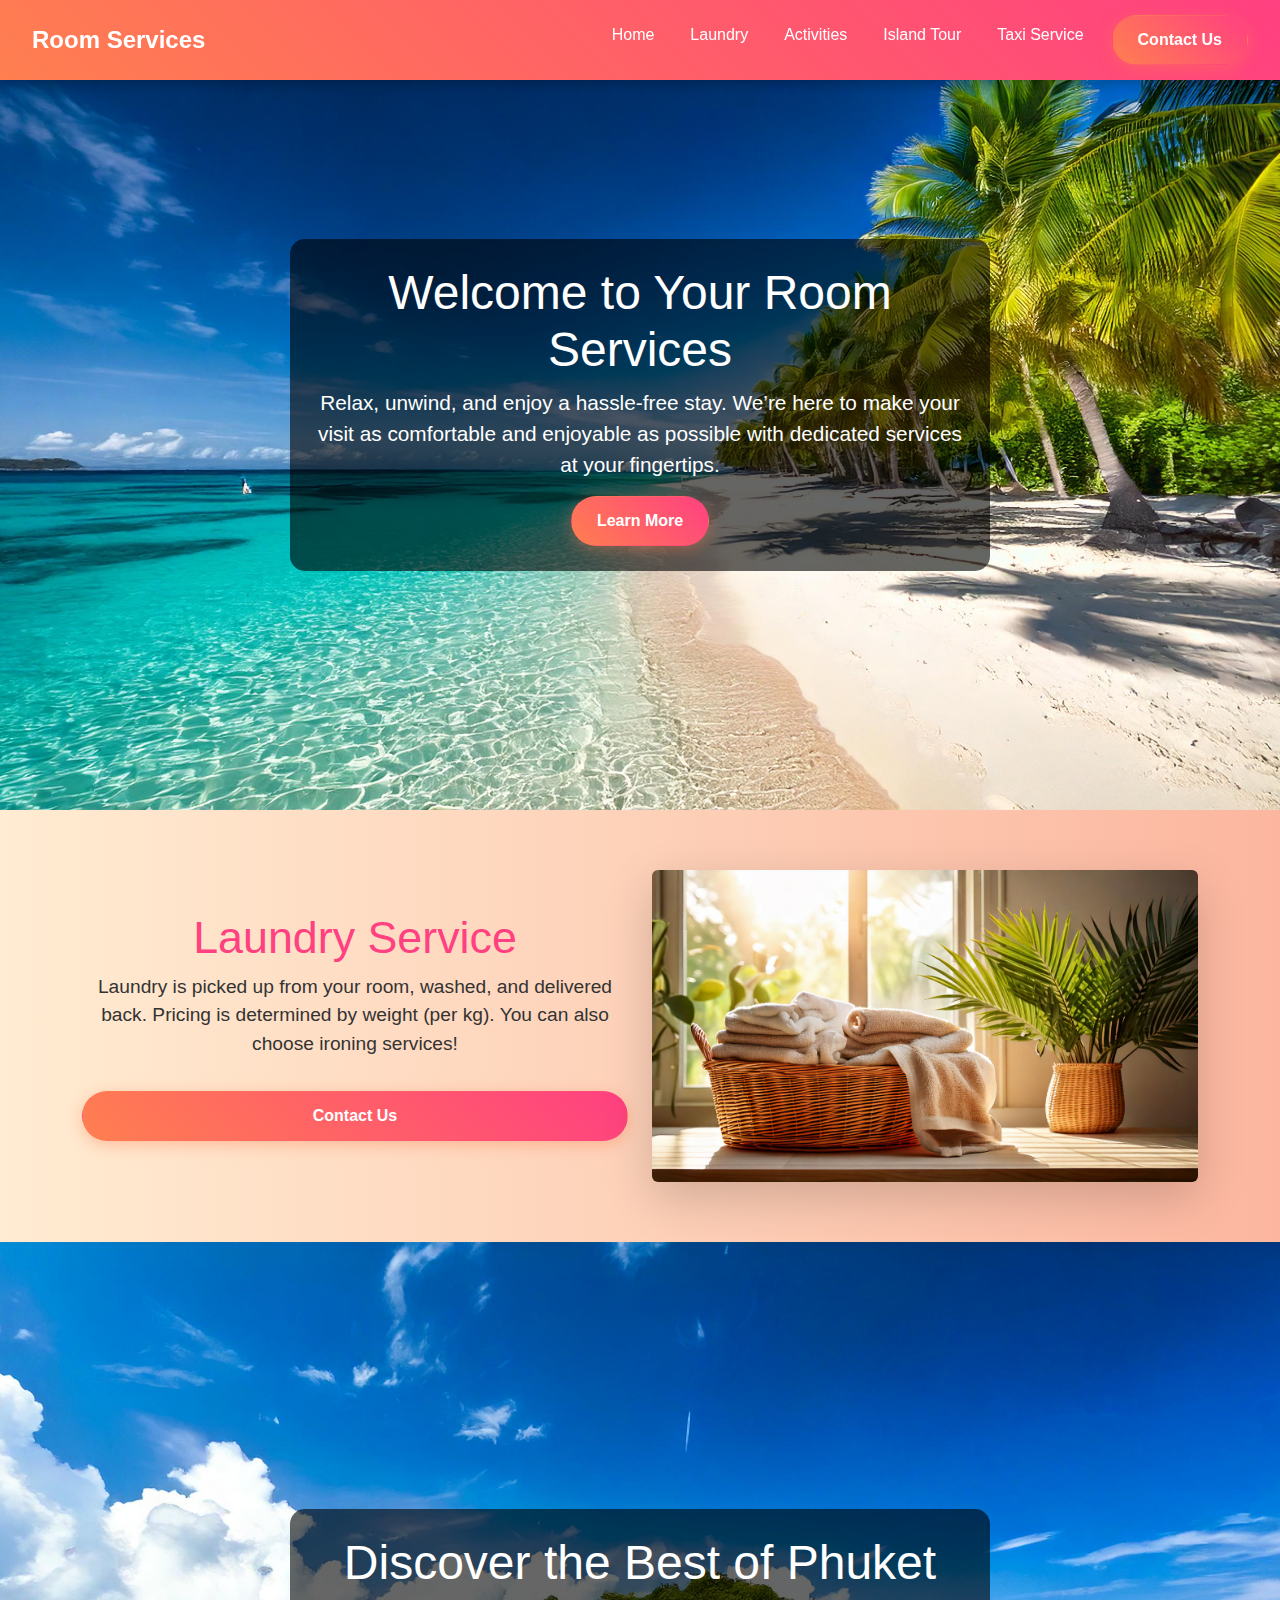
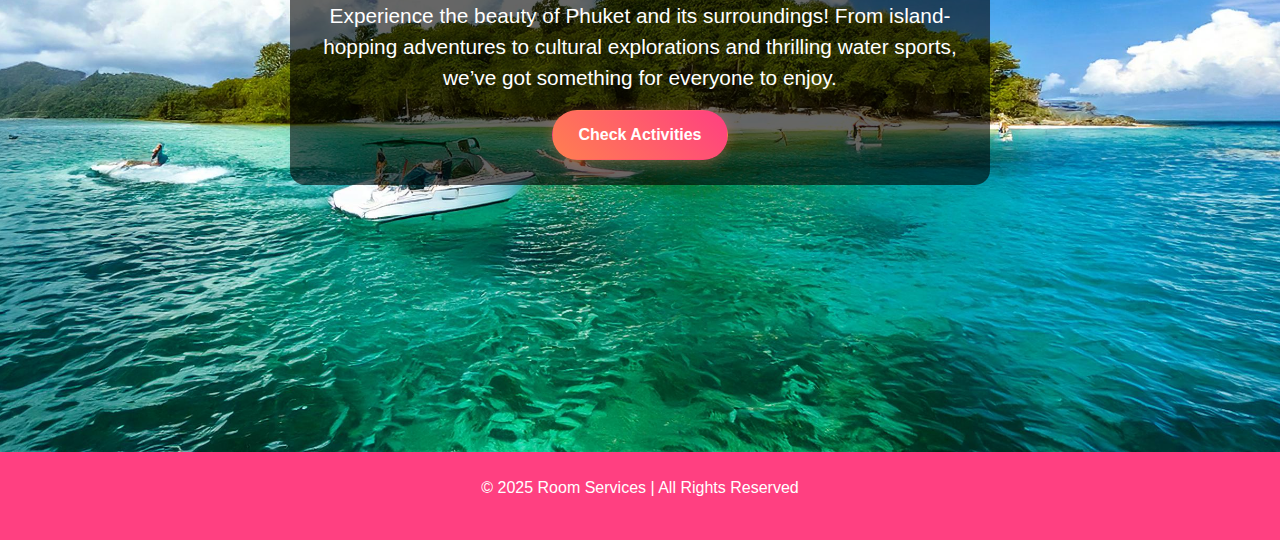
<file: index.html>
<!DOCTYPE html>
<html lang="en">
<head>
    <meta charset="UTF-8">
    <meta name="viewport" content="width=device-width, initial-scale=1.0">
    <title>Room Services</title>
    <link href="https://cdn.jsdelivr.net/npm/bootstrap@5.3.0-alpha1/dist/css/bootstrap.min.css" rel="stylesheet">
    <link rel="stylesheet" href="styles.css">
</head>
<body>

    <!-- Navigation Bar -->
<nav class="navbar navbar-expand-lg navbar-custom fixed-top">
    <div class="container-fluid">
        <a class="navbar-brand" href="index.html">Room Services</a>
        <button class="navbar-toggler" type="button" data-bs-toggle="collapse" data-bs-target="#navbarNav">
            <span class="navbar-toggler-icon"></span>
        </button>
        <div class="collapse navbar-collapse justify-content-end" id="navbarNav">
            <ul class="navbar-nav">
                <li class="nav-item">
                    <a class="nav-link" href="index.html">Home</a>
                </li>
                <li class="nav-item">
                    <a class="nav-link" href="#laundry">Laundry</a>
                </li>
                <li class="nav-item">
                    <a class="nav-link" href="activities.html">Activities</a>
                </li>
                <li class="nav-item">
                    <a class="nav-link" href="visitetour.html">Island Tour</a>
                </li>
                <li class="nav-item">
                    <a class="nav-link" href="taxipage.html">Taxi Service</a>
                </li>
                <li class="nav-item">
                    <a class="btn btn-glow nav-contact" href="contact.html">Contact Us</a>
                </li>
            </ul>
        </div>
    </div>
</nav>


    <!-- Welcome Section -->
    <section class="banner" id="welcome">
        <div class="banner-content text-center">
            <h1>Welcome to Your Room Services</h1>
            <p>Relax, unwind, and enjoy a hassle-free stay. We’re here to make your visit as comfortable and enjoyable as possible with dedicated services at your fingertips.</p>
            <a href="#laundry" class="btn btn-glow">Learn More</a>
        </div>
    </section>

    <!-- Laundry Section -->
    <section id="laundry" class="d-flex align-items-center">
        <div class="container">
            <div class="row">
                <div class="col-md-6 order-md-2">
                    <img src="IMG/Section2.jpg" alt="Laundry Service" class="img-fluid rounded shadow-lg">
                </div>
                <div class="col-md-6 order-md-1 d-flex flex-column justify-content-center text-center">
                    <h1 class="section-title">Laundry Service</h1>
                    <p>Laundry is picked up from your room, washed, and delivered back. Pricing is determined by weight (per kg). You can also choose ironing services!</p>
                    <button id="laundryBtn" class="btn btn-glow mt-3">Contact Us</button>
                </div>
            </div>
        </div>
    </section>
    
    <!-- Activities Section -->
    <section class="banner" id="activities">
        <div class="banner-content text-center">
            <h1>Discover the Best of Phuket</h1>
            <p>Experience the beauty of Phuket and its surroundings! From island-hopping adventures to cultural explorations and thrilling water sports, we’ve got something for everyone to enjoy.</p>
            <a href="activities.html" class="btn btn-glow">Check Activities</a>
        </div>
    </section>

    <!-- Footer -->
    <footer class="text-center py-4">
        <p>&copy; 2025 Room Services | All Rights Reserved</p>
    </footer>

    <!-- Pop-Up Modal -->
<div id="laundryModal" class="modal">
    <div class="modal-content animated-pop">
        <span class="close">&times;</span>
        <h2>🧺 Contact Us for Laundry</h2>
        <p class="modal-description">We’re here to keep your clothes fresh and clean. Reach us anytime!</p>
        
        <div class="contact-options">
            <div class="contact-card">
                <img src="IMG/WhatsappIcon.png" alt="WhatsApp" class="contact-icon">
                <p><strong>WhatsApp:</strong> <a href="https://wa.me/66960891593" target="_blank">+66 96 08 91 593</a></p>
            </div>
            <div class="contact-card">
                <img src="IMG/LineIcon.png" alt="Line" class="contact-icon">
                <p><strong>Line:</strong> Add us at <strong>@laundryservice</strong></p>
            </div>
        </div>

        <button class="btn btn-glow modal-btn" onclick="window.location.href='https://wa.me/66960891593'">Message Now</button>
    </div>
</div>


    <script src="https://cdn.jsdelivr.net/npm/bootstrap@5.3.0-alpha1/dist/js/bootstrap.bundle.min.js"></script>
    <script src="script.js"></script>
</body>
</html>
</file>
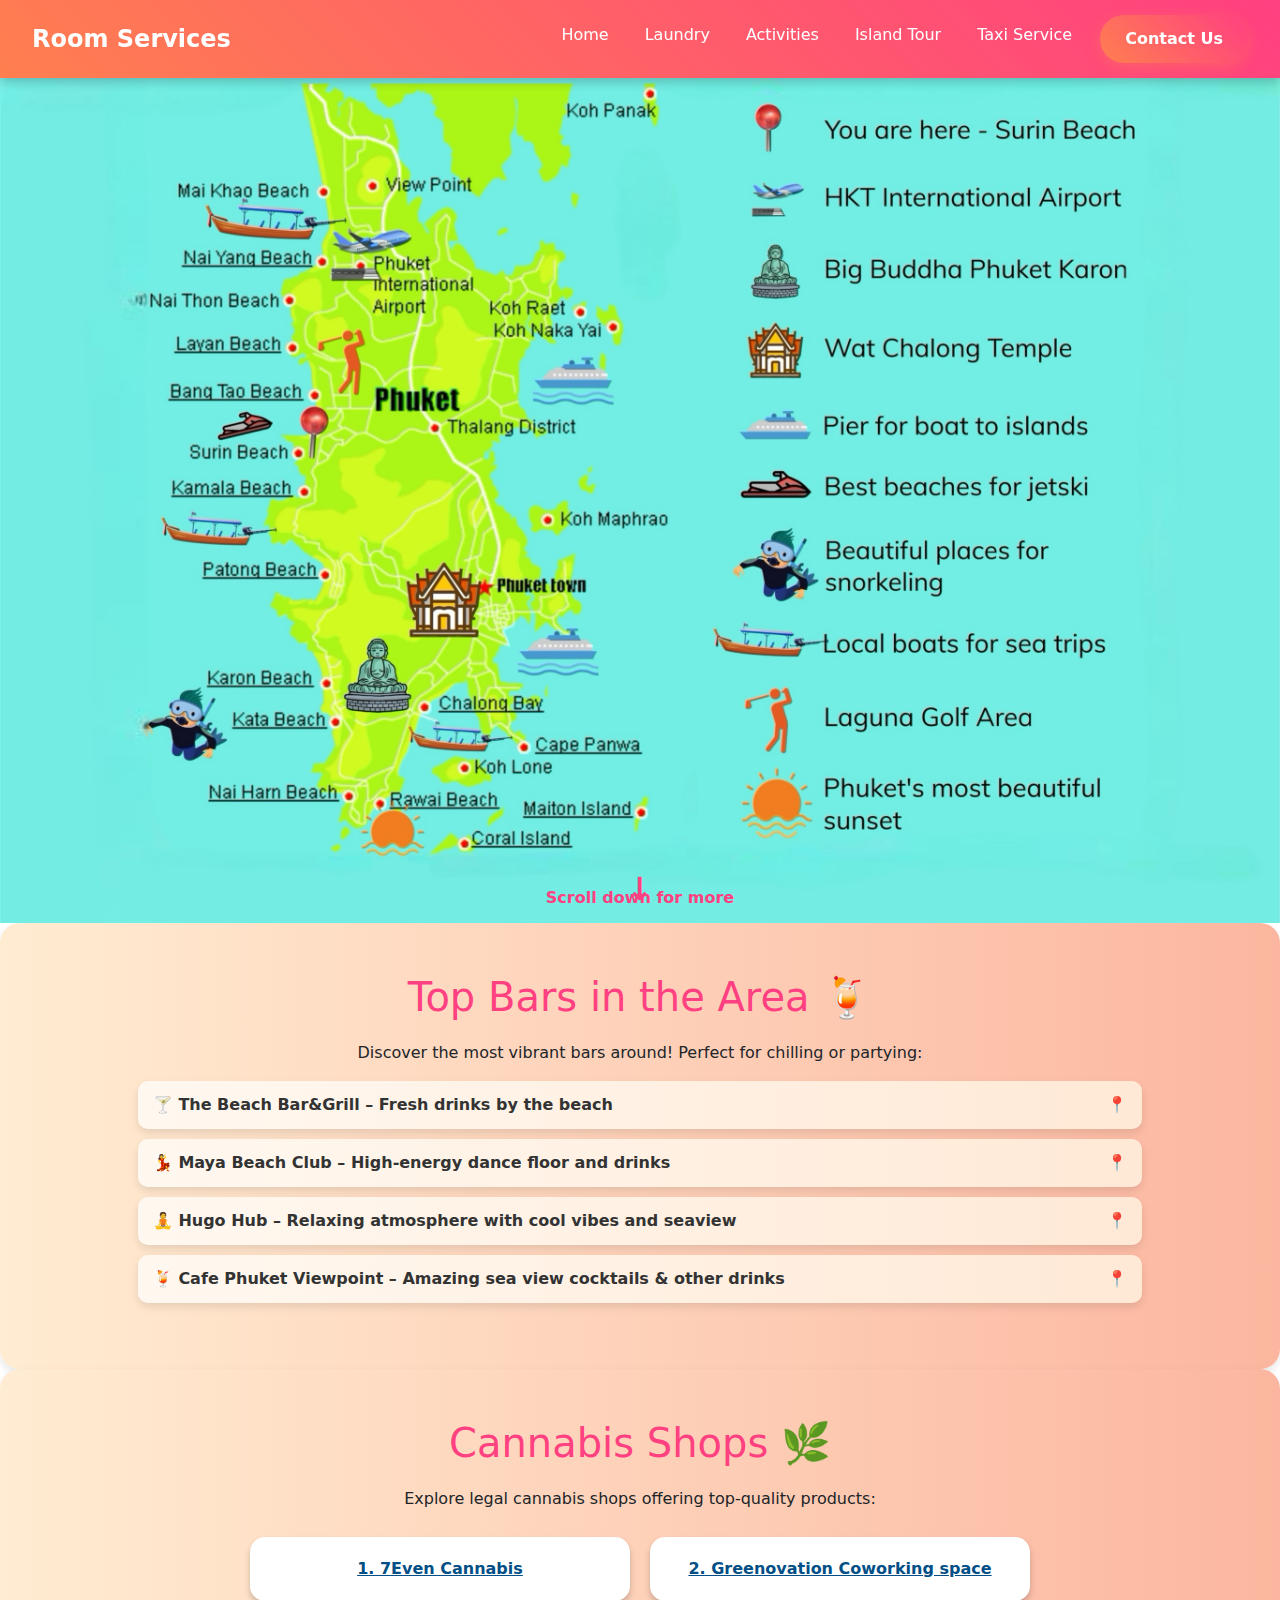
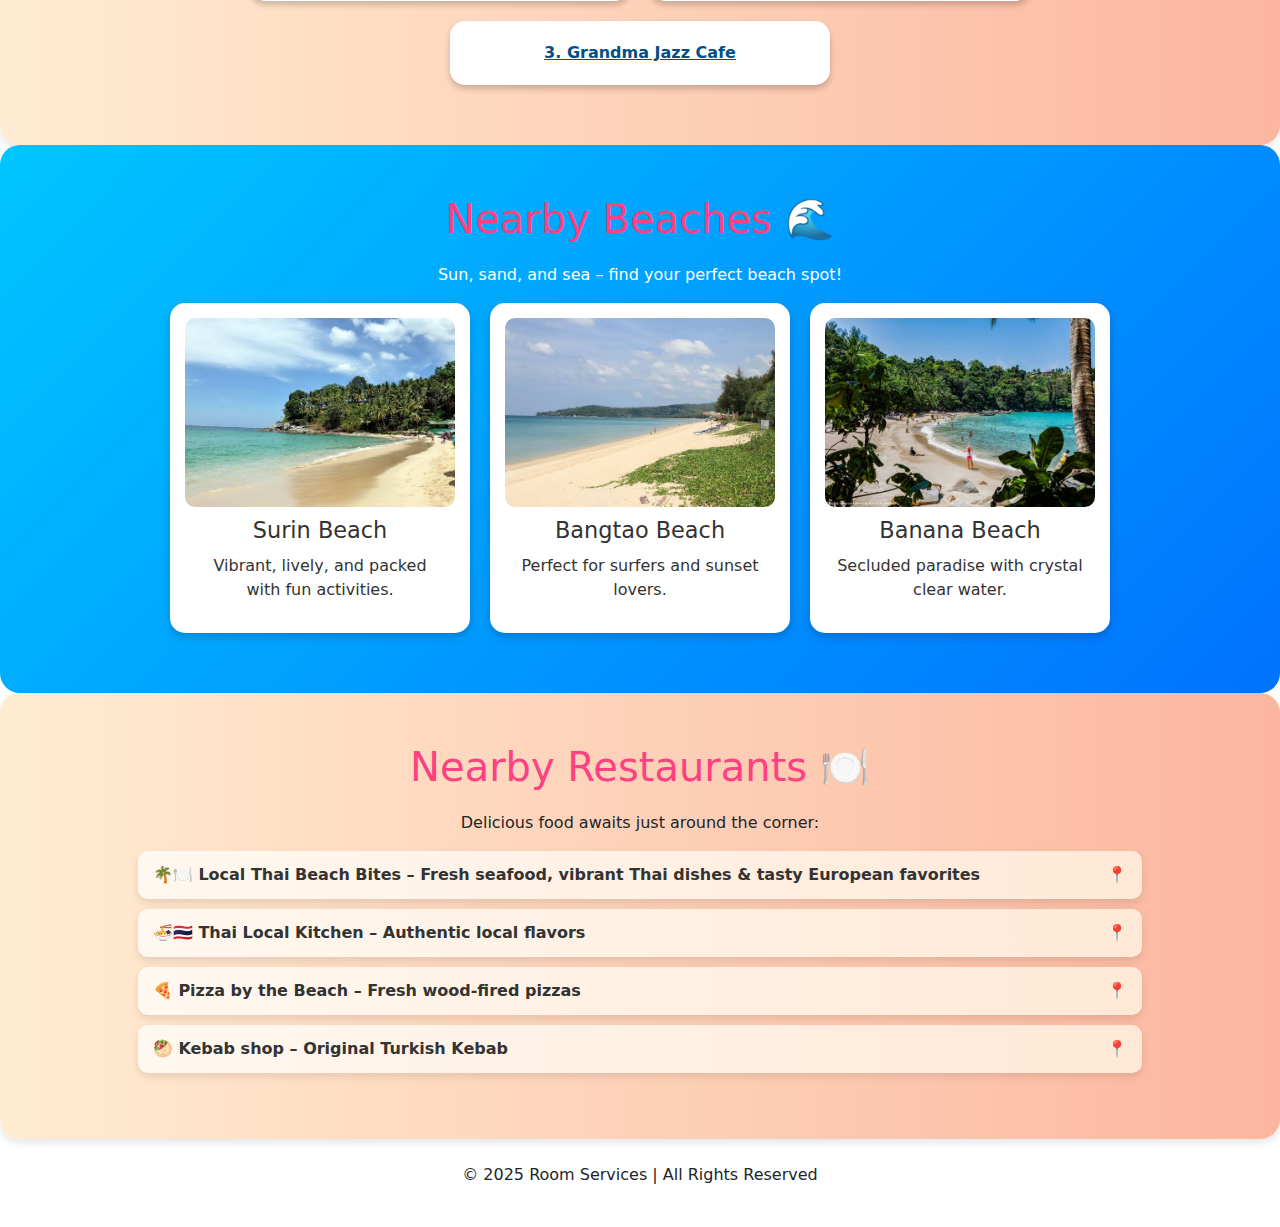
<file: activities.html>
<!DOCTYPE html>
<html lang="en">
<head>
    <meta charset="UTF-8">
    <meta name="viewport" content="width=device-width, initial-scale=1.0">
    <title>Explore Phuket - Activities</title>
    <link href="https://cdn.jsdelivr.net/npm/bootstrap@5.3.0-alpha1/dist/css/bootstrap.min.css" rel="stylesheet">
    <link rel="stylesheet" href="activities.css">
</head>
<body>

     <!-- Navigation Bar -->
     <nav class="navbar navbar-expand-lg navbar-custom fixed-top">
        <div class="container-fluid">
            <a class="navbar-brand" href="index.html">Room Services</a>
            <button class="navbar-toggler" type="button" data-bs-toggle="collapse" data-bs-target="#navbarNav">
                <span class="navbar-toggler-icon"></span>
            </button>
            <div class="collapse navbar-collapse justify-content-end" id="navbarNav">
                <ul class="navbar-nav">
                    <li class="nav-item">
                        <a class="nav-link" href="index.html">Home</a>
                    </li>
                    <li class="nav-item">
                        <a class="nav-link" href="index.html#laundry">Laundry</a>
                    </li>
                    <li class="nav-item">
                        <a class="nav-link" href="activities.html">Activities</a>
                    </li>
                    <li class="nav-item">
                        <a class="nav-link" href="visitetour.html">Island Tour</a>
                    </li>
                    <li class="nav-item">
                        <a class="nav-link" href="taxipage.html">Taxi Service</a>
                    </li>
                    <li class="nav-item">
                        <a class="btn btn-glow nav-contact" href="contact.html">Contact Us</a>
                    </li>
                </ul>
            </div>
        </div>
    </nav>


    <!-- Map Section -->
    <section class="map-section">
        <img src="IMG/IMG_0214 2.JPG" alt="Map of Phuket" class="img-fluid map-img">
        <!-- Scroll Indicator -->
<div class="scroll-indicator">
    <span class="arrow">&#x2193;</span> <!-- Down arrow -->
    <p>Scroll down for more</p>
</div>
    </section>


    <!-- Bars Section -->
<section class="info-section" id="bars">
    <div class="container text-center">
        <h2 class="section-title">Top Bars in the Area 🍹</h2>
        <p>Discover the most vibrant bars around! Perfect for chilling or partying:</p>
        <ul class="list-unstyled bars-list">
            <a href="https://maps.app.goo.gl/example3" target="_blank" class="bar-link">
                🍸 <strong>The Beach Bar&Grill</strong> – Fresh drinks by the beach
                <span class="map-icon">📍</span>
            </a>
            <a href="https://maps.app.goo.gl/WxD8Mh38g3qtpDaA6" target="_blank" class="bar-link">
                💃 <strong>Maya Beach Club</strong> – High-energy dance floor and drinks
                <span class="map-icon">📍</span>
            </a>
            <a href="https://maps.app.goo.gl/LNeZLMAJWqxWgxik9" target="_blank" class="bar-link">
                🧘 <strong>Hugo Hub</strong> – Relaxing atmosphere with cool vibes and seaview
                <span class="map-icon">📍</span>
            </a>
            <a href="https://maps.app.goo.gl/65cyDy6qGcuxvJH87" target="_blank" class="bar-link">
                🍹 <strong>Cafe Phuket Viewpoint</strong> – Amazing sea view cocktails & other drinks
                <span class="map-icon">📍</span>
            </a>
        </ul>
    </div>
</section>

    <!-- Cannabis Shops Section -->
    <section class="info-section" id="cannabis">
        <div class="container text-center">
            <h2 class="section-title">Cannabis Shops 🌿</h2>
            <p>Explore legal cannabis shops offering top-quality products:</p>
            <div class="row justify-content-center">
                <a href="https://maps.app.goo.gl/6DaArPAuKapjJE1CA" target="_blank" class="col-md-4 shop-card">
                    1. 7Even Cannabis
                </a>
            
                <a href="https://maps.app.goo.gl/YVehBvYJMHxLJEV66" target="_blank" class="col-md-4 shop-card">
                    2. Greenovation Coworking space
                </a>
            
                <a href="https://maps.app.goo.gl/ysn1t1w8wdr1BPPn8" target="_blank" class="col-md-4 shop-card">
                    3. Grandma Jazz Cafe
                </a>
            </div>
            
        </div>
    </section>

    <!-- Beaches Section -->
<section class="beach-section" id="beaches">
    <div class="container text-center">
        <h2 class="section-title">Nearby Beaches 🌊</h2>
        <p>Sun, sand, and sea – find your perfect beach spot!</p>
        <div class="beach-grid">

            <a href="https://goo.gl/maps/6DaArPAuKapjJE1CA" target="_blank" class="beach-card-link">
                <div class="beach-card">
                    <img src="IMG/IMG_0221 2.JPG" alt="Surin Beach">
                    <h3>Surin Beach</h3>
                    <p>Vibrant, lively, and packed with fun activities.</p>
                </div>
            </a>

            <a href="https://goo.gl/maps/YVehBvYJMHxLJEV66" target="_blank" class="beach-card-link">
                <div class="beach-card">
                    <img src="IMG/IMG_0222 2.JPG" alt="Bangtao Beach">
                    <h3>Bangtao Beach</h3>
                    <p>Perfect for surfers and sunset lovers.</p>
                </div>
            </a>

            <a href="https://goo.gl/maps/ysn1t1w8wdr1BPPn8" target="_blank" class="beach-card-link">
                <div class="beach-card">
                    <img src="IMG/IMG_0223 2.JPG" alt="Banana Beach">
                    <h3>Banana Beach</h3>
                    <p>Secluded paradise with crystal clear water.</p>
                </div>
            </a>

        </div>
    </div>
</section>


    <!-- Restaurants Section -->
    <section class="info-section" id="restaurants">
        <div class="container text-center">
            <h2 class="section-title">Nearby Restaurants 🍽️</h2>
            <p>Delicious food awaits just around the corner:</p>
            <ul class="list-unstyled restaurant-list">
                <a href="https://maps.app.goo.gl/rBueHoo4WPwBbbks8" target="_blank" class="restaurant-link">
                    🌴🍽️ <strong>Local Thai Beach Bites</strong> – Fresh seafood, vibrant Thai dishes & tasty European favorites
                    <span class="map-icon">📍</span>
                </a>
            
                <a href="https://maps.app.goo.gl/2abPhySmBjpuQLog6" target="_blank" class="restaurant-link">
                    🍜🇹🇭 <strong>Thai Local Kitchen</strong> – Authentic local flavors
                    <span class="map-icon">📍</span>
                </a>
            
                <a href="https://maps.app.goo.gl/rBueHoo4WPwBbbks8" target="_blank" class="restaurant-link">
                    🍕 <strong>Pizza by the Beach</strong> – Fresh wood-fired pizzas
                    <span class="map-icon">📍</span>
                </a>
            
                <a href="https://maps.app.goo.gl/4tr73Cs6zkeyykyd7" target="_blank" class="restaurant-link">
                    🥙 <strong>Kebab shop</strong> – Original Turkish Kebab
                    <span class="map-icon">📍</span>
                </a>
            </ul>
            
        </div>
    </section>

    <!-- Footer -->
    <footer class="text-center py-4">
        <p>&copy; 2025 Room Services | All Rights Reserved</p>
    </footer>

    <script src="https://cdn.jsdelivr.net/npm/bootstrap@5.3.0-alpha1/dist/js/bootstrap.bundle.min.js"></script>
    <script src="script.js"></script>
</body>
</html>
</file>
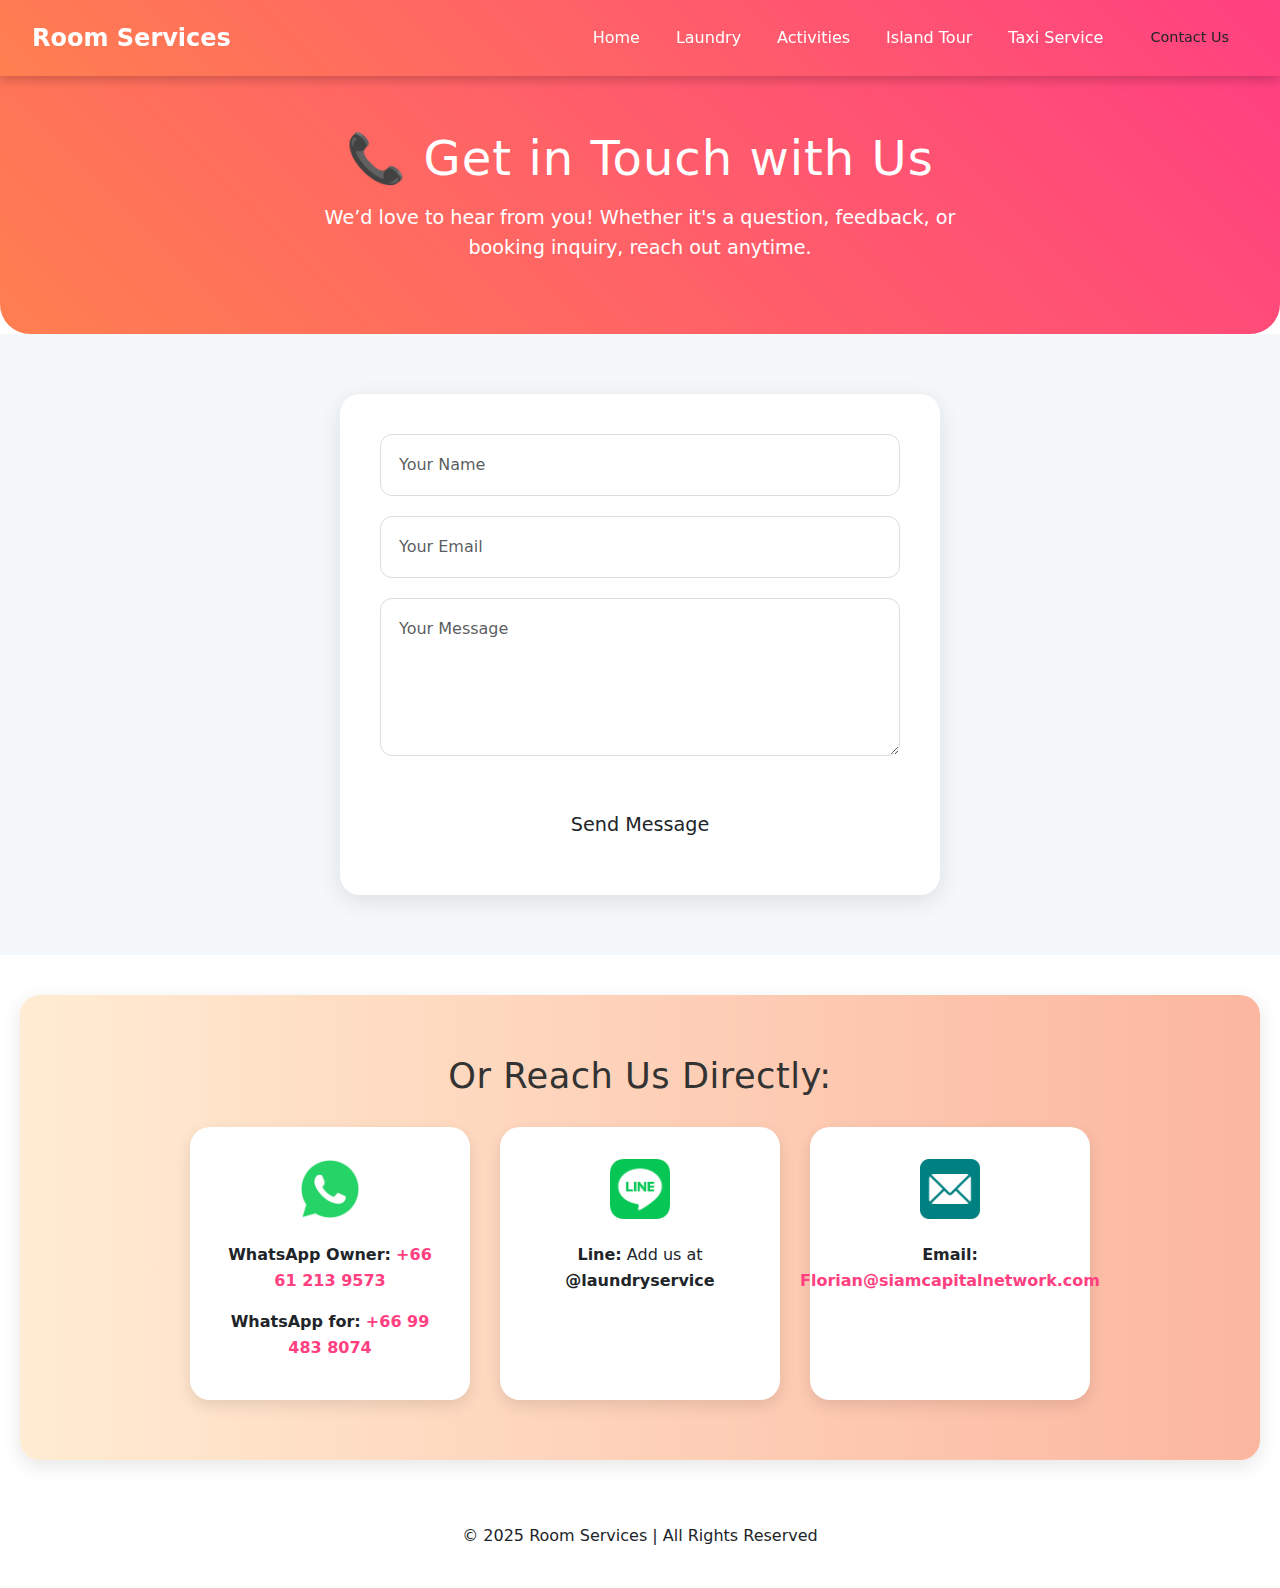
<file: contact.html>
<!DOCTYPE html>
<html lang="en">
<head>
    <meta charset="UTF-8">
    <meta name="viewport" content="width=device-width, initial-scale=1.0">
    <title>Contact Us - Room Services</title>
    <link href="https://cdn.jsdelivr.net/npm/bootstrap@5.3.0-alpha1/dist/css/bootstrap.min.css" rel="stylesheet">
    <link rel="stylesheet" href="contact.css">
</head>
<body>

    <!-- Navigation Bar -->
    <nav class="navbar navbar-expand-lg navbar-custom fixed-top">
        <div class="container-fluid">
            <a class="navbar-brand" href="index.html">Room Services</a>
            <button class="navbar-toggler" type="button" data-bs-toggle="collapse" data-bs-target="#navbarNav">
                <span class="navbar-toggler-icon"></span>
            </button>
            <div class="collapse navbar-collapse justify-content-end" id="navbarNav">
                <ul class="navbar-nav">
                    <li class="nav-item">
                        <a class="nav-link" href="index.html">Home</a>
                    </li>
                    <li class="nav-item">
                        <a class="nav-link" href="index.html#laundry">Laundry</a>
                    </li>
                    <li class="nav-item">
                        <a class="nav-link" href="activities.html">Activities</a>
                    </li>
                    <li class="nav-item">
                        <a class="nav-link" href="visitetour.html">Island Tour</a>
                    </li>
                    <li class="nav-item">
                        <a class="nav-link" href="taxipage.html">Taxi Service</a>
                    </li>
                    <li class="nav-item">
                        <a class="btn btn-glow nav-contact" href="contact.html">Contact Us</a>
                    </li>
                </ul>
            </div>
        </div>
    </nav>

    <!-- Contact Hero Section -->
    <section class="contact-hero text-center">
        <h1>📞 Get in Touch with Us</h1>
        <p>We’d love to hear from you! Whether it's a question, feedback, or booking inquiry, reach out anytime.</p>
    </section>

    <!-- Contact Form Section -->
    <section class="contact-form-section">
        <div class="container">
            <form action="https://formspree.io/f/xwpvqkow" method="POST" class="contact-form">
                <div class="mb-3">
                    <input type="text" name="name" class="form-control" placeholder="Your Name" required>
                </div>
                <div class="mb-3">
                    <input type="email" name="email" class="form-control" placeholder="Your Email" required>
                </div>
                <div class="mb-3">
                    <textarea name="message" class="form-control" rows="5" placeholder="Your Message" required></textarea>
                </div>
                <button type="submit" class="btn btn-glow">Send Message</button>
            </form>
            
        </div>
    </section>

    <!-- Quick Contact Info Section -->
<section class="quick-contact">
    <div class="container text-center">
        <h2>Or Reach Us Directly:</h2>
        <div class="contact-icons">
            <div class="contact-card">
                <img src="IMG/WhatsappIcon.png" alt="WhatsApp" class="contact-icon">
                <p><strong>WhatsApp Owner:</strong> <a href="https://wa.me/66612139573" target="_blank">+66 61 213 9573</a></p>
                <p><strong>WhatsApp for:</strong> <a href="https://wa.me/66994838074" target="_blank">+66 99 483 8074</a></p>
            </div>
            <div class="contact-card">
                <img src="IMG/LineIcon.png" alt="Line" class="contact-icon">
                <p><strong>Line:</strong> Add us at <strong>@laundryservice</strong></p>
            </div>
            <div class="contact-card">
                <img src="IMG/EmailIcon.png" alt="Email" class="contact-icon">
                <p><strong>Email:</strong> <a href="mailto:info@roomservices.com">Florian@siamcapitalnetwork.com</a></p>
            </div>
        </div>
    </div>
</section>


    <!-- Footer -->
    <footer class="text-center py-4">
        <p>&copy; 2025 Room Services | All Rights Reserved</p>
    </footer>

    <script src="https://cdn.jsdelivr.net/npm/bootstrap@5.3.0-alpha1/dist/js/bootstrap.bundle.min.js"></script>
    <script src="script.js"></script>
</body>
</html>
</file>
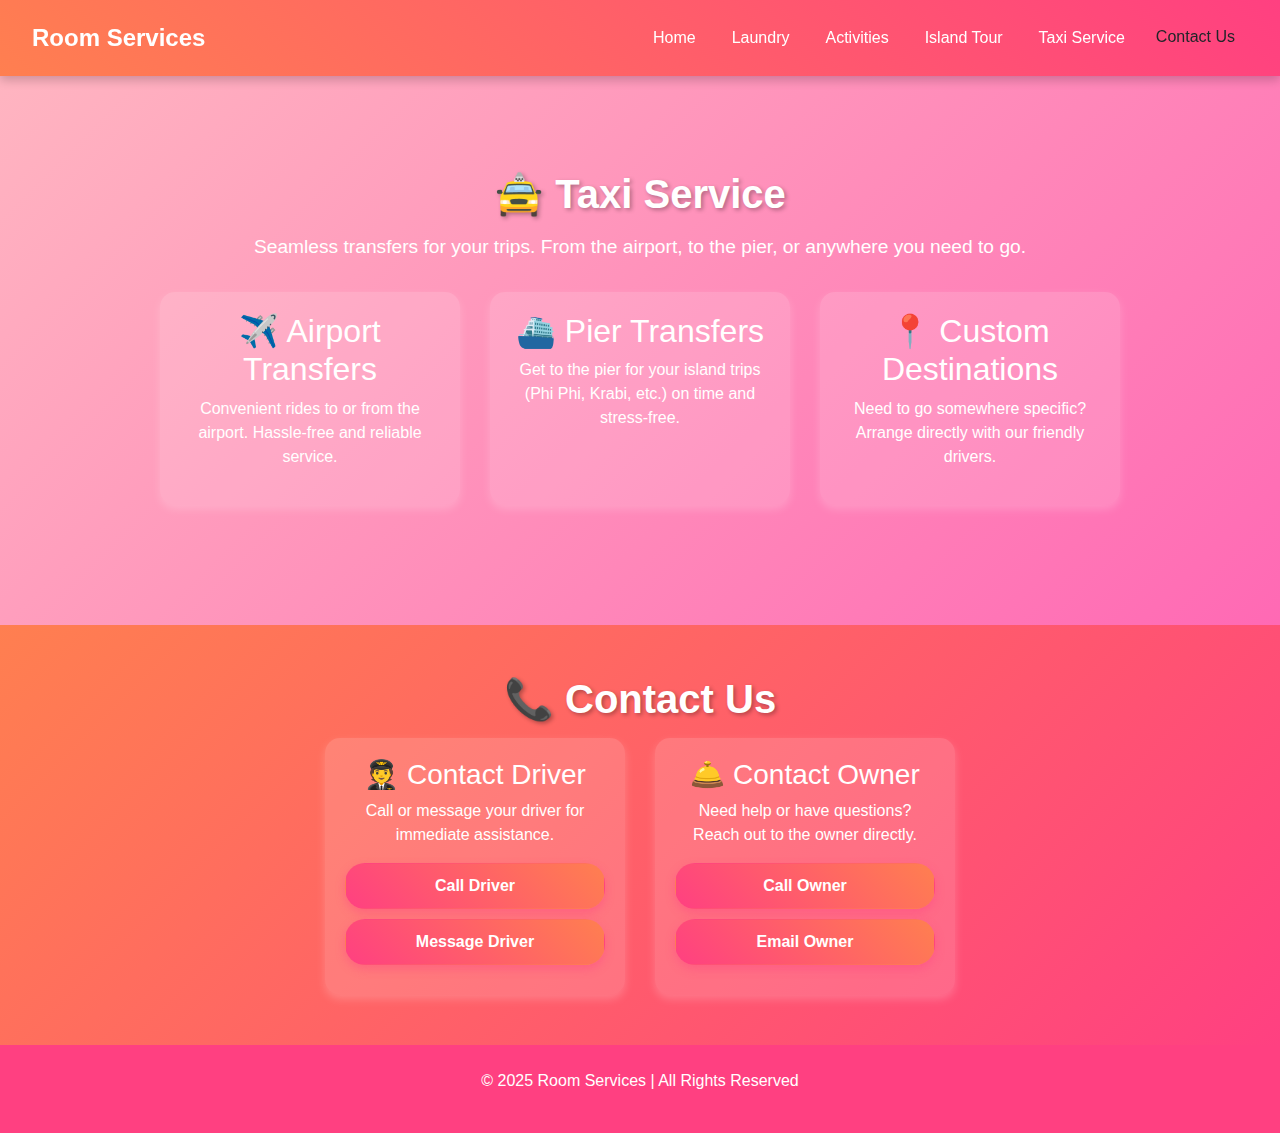
<file: taxipage.html>
<!DOCTYPE html>
<html lang="en">
<head>
    <meta charset="UTF-8">
    <meta name="viewport" content="width=device-width, initial-scale=1.0">
    <title>Taxi Service</title>
    <link href="https://cdn.jsdelivr.net/npm/bootstrap@5.3.0-alpha1/dist/css/bootstrap.min.css" rel="stylesheet">
    <link rel="stylesheet" href="taxipage.css">
</head>
<body>
    <!-- Navigation Bar -->
    <nav class="navbar navbar-expand-lg navbar-custom fixed-top">
        <div class="container-fluid">
            <a class="navbar-brand" href="index.html">Room Services</a>
            <button class="navbar-toggler" type="button" data-bs-toggle="collapse" data-bs-target="#navbarNav">
                <span class="navbar-toggler-icon"></span>
            </button>
            <div class="collapse navbar-collapse justify-content-end" id="navbarNav">
                <ul class="navbar-nav">
                    <li class="nav-item">
                        <a class="nav-link" href="index.html">Home</a>
                    </li>
                    <li class="nav-item">
                        <a class="nav-link" href="index.html#laundry">Laundry</a>
                    </li>
                    <li class="nav-item">
                        <a class="nav-link" href="activities.html">Activities</a>
                    </li>
                    <li class="nav-item">
                        <a class="nav-link" href="visitetour.html">Island Tour</a>
                    </li>
                    <li class="nav-item">
                        <a class="nav-link" href="taxipage.html">Taxi Service</a>
                    </li>
                    <li class="nav-item">
                        <a class="btn btn-glow nav-contact" href="contact.html">Contact Us</a>
                    </li>
                </ul>
            </div>
        </div>
    </nav>

    <!-- Taxi Service Section -->
    <section class="taxi-service">
        <div class="container text-center">
            <h1 class="section-title">🚖 Taxi Service</h1>
            <p class="intro-text">Seamless transfers for your trips. From the airport, to the pier, or anywhere you need to go.</p>
            <div class="taxi-cards">
                <div class="taxi-card">
                    <h2>✈️ Airport Transfers</h2>
                    <p>Convenient rides to or from the airport. Hassle-free and reliable service.</p>
                </div>
                <div class="taxi-card">
                    <h2>⛴️ Pier Transfers</h2>
                    <p>Get to the pier for your island trips (Phi Phi, Krabi, etc.) on time and stress-free.</p>
                </div>
                <div class="taxi-card">
                    <h2>📍 Custom Destinations</h2>
                    <p>Need to go somewhere specific? Arrange directly with our friendly drivers.</p>
                </div>
            </div>
        </div>
    </section>

    <!-- Contact Section -->
    <section class="contact-section">
        <div class="container text-center">
            <h2 class="section-title">📞 Contact Us</h2>
            <div class="contact-grid">
                <!-- Contact Driver -->
                <div class="contact-card">
                    <h3>🧑‍✈️ Contact Driver</h3>
                    <p>Call or message your driver for immediate assistance.</p>
                    <a href="tel:+66900000000" class="btn btn-contact">Call Driver</a>
                    <a href="https://wa.me/+66900000000" class="btn btn-contact">Message Driver</a>
                </div>
                <!-- Contact Owner -->
                <div class="contact-card">
                    <h3>🛎️ Contact Owner</h3>
                    <p>Need help or have questions? Reach out to the owner directly.</p>
                    <a href="tel:+66911111111" class="btn btn-contact">Call Owner</a>
                    <a href="mailto:owner@example.com" class="btn btn-contact">Email Owner</a>
                </div>
            </div>
        </div>
    </section>

    <!-- Footer -->
    <footer class="text-center py-4">
        <p>&copy; 2025 Room Services | All Rights Reserved</p>
    </footer>

    <script src="https://cdn.jsdelivr.net/npm/bootstrap@5.3.0-alpha1/dist/js/bootstrap.bundle.min.js"></script>
</body>
</html>
</file>
<file: styles.css>
/* General Styles */
body {
    font-family: 'Poppins', Arial, sans-serif;
    margin: 0;
    padding: 0;
    color: #333;
    background-color: #f4f8fb;
}

/* Navbar Custom Styles */
.navbar-custom {
    background: linear-gradient(45deg, #ff7f50, #ff4081);
    padding: 15px 20px;
    box-shadow: 0 4px 10px rgba(0, 0, 0, 0.2);
    transition: background 0.3s ease;
}

.navbar-brand {
    font-weight: bold;
    color: white !important;
    font-size: 1.5rem;
}

.navbar-toggler {
    border: none;
    background: transparent;
}

.navbar-toggler-icon {
    background-image: url("data:image/svg+xml;charset=utf8,%3Csvg viewBox='0 0 30 30' xmlns='http://www.w3.org/2000/svg'%3E%3Cpath stroke='rgba(255,255,255,0.8)' stroke-width='2' d='M4 7h22M4 15h22M4 23h22'/%3E%3C/svg%3E");
}

.nav-link {
    color: white !important;
    margin: 0 10px;
    font-weight: 500;
    transition: transform 0.3s ease, color 0.3s ease;
}

.nav-link:hover {
    color: #ffe9d6 !important;
    transform: scale(1.1);
}

/* Contact Button in Navbar */
.nav-contact {
    padding: 8px 18px;
    border-radius: 20px;
    margin-left: 10px;
    font-size: 0.9rem;
}

/* Sticky Navbar on Scroll */
.navbar-custom.scrolled {
    background: linear-gradient(45deg, #ff4081, #ff7f50);
    transition: background 0.3s ease-in-out;
}

/* Mobile Responsive Navbar */
@media (max-width: 768px) {
    .navbar-nav {
        background: linear-gradient(45deg, #ff7f50, #ff4081);
        padding: 15px;
        border-radius: 10px;
        text-align: center;
    }

    .nav-link {
        margin: 10px 0;
    }
}


/* Vibrant Button */
.btn-glow {
    background: linear-gradient(45deg, #ff7f50, #ff4081);
    color: white;
    padding: 12px 25px;
    border-radius: 30px;
    font-size: 1rem;
    font-weight: bold;
    transition: all 0.3s ease-in-out;
    box-shadow: 0px 4px 15px rgba(255, 127, 80, 0.4);
}

.btn-glow:hover {
    background: linear-gradient(45deg, #ff4081, #ff7f50);
    transform: scale(1.05);
    box-shadow: 0px 6px 20px rgba(255, 64, 129, 0.5);
}

/* Banner Sections */
.banner {
    background-size: cover;
    background-position: center;
    height: 90vh;
    display: flex;
    align-items: center;
    justify-content: center;
    text-align: center;
    color: white;
    position: relative;
    padding: 20px;
}

.banner-content {
    background: rgba(0, 0, 0, 0.6);
    padding: 25px;
    border-radius: 15px;
    max-width: 700px;
}

.banner h1 {
    font-size: 3rem;
}

.banner p {
    font-size: 1.3rem;
}

/* Background Images */
#welcome {
    background-image: url('IMG/Section1.jpg');
}

#activities {
    background-image: url('IMG/Section3.jpg');
}

/* Laundry Section */
#laundry {
    padding: 60px 20px;
    background: linear-gradient(to right, #ffecd2, #fcb69f);
    text-align: center;
}

.section-title {
    font-size: 2.8rem;
    color: #ff4081;
}

#laundry p {
    font-size: 1.2rem;
}

/* Modal Backdrop */
.modal {
    display: none;
    position: fixed;
    z-index: 1000;
    left: 0;
    top: 0;
    width: 100%;
    height: 100%;
    background: rgba(0, 0, 0, 0.8);
    backdrop-filter: blur(5px);
    justify-content: center;
    align-items: center;
    padding: 20px;
}

/* Modal Content Box */
.modal-content {
    background: white;
    border-radius: 20px;
    padding: 30px;
    max-width: 500px;
    width: 100%;
    text-align: center;
    position: relative;
    box-shadow: 0 8px 30px rgba(0, 0, 0, 0.3);
    animation: pop-in 0.5s ease;
}

/* Animation for Pop-Up */
@keyframes pop-in {
    0% {
        transform: scale(0.5);
        opacity: 0;
    }
    100% {
        transform: scale(1);
        opacity: 1;
    }
}

/* Close Button */
.close {
    position: absolute;
    top: 15px;
    right: 20px;
    font-size: 28px;
    font-weight: bold;
    color: #aaa;
    cursor: pointer;
    transition: color 0.3s ease;
}

.close:hover {
    color: #ff4081;
}

/* Contact Section */
.modal-description {
    font-size: 1rem;
    color: #555;
    margin-bottom: 20px;
}

/* Contact Cards */
.contact-options {
    display: flex;
    flex-direction: column;
    gap: 15px;
    margin: 20px 0;
}

.contact-card {
    background: linear-gradient(45deg, #ffecd2, #fcb69f);
    padding: 15px;
    border-radius: 15px;
    display: flex;
    align-items: center;
    gap: 15px;
    transition: transform 0.3s ease;
    box-shadow: 0 4px 8px rgba(0, 0, 0, 0.1);
}

.contact-card:hover {
    transform: translateY(-5px);
}

/* Icons */
.contact-icon {
    width: 40px;
    height: 40px;
}

/* Modal Button */
.modal-btn {
    background: linear-gradient(45deg, #ff7f50, #ff4081);
    color: white;
    padding: 12px 25px;
    border: none;
    border-radius: 30px;
    font-size: 1rem;
    font-weight: bold;
    cursor: pointer;
    transition: all 0.3s ease-in-out;
}

.modal-btn:hover {
    background: linear-gradient(45deg, #ff4081, #ff7f50);
    transform: scale(1.05);
    box-shadow: 0 6px 20px rgba(255, 64, 129, 0.5);
}

/* Mobile Responsiveness */
@media (max-width: 480px) {
    .modal-content {
        padding: 20px;
    }

    .contact-card {
        flex-direction: column;
        text-align: center;
    }

    .contact-icon {
        width: 50px;
        height: 50px;
    }
}


/* Footer */
footer {
    background-color: #ff4081;
    color: white;
    padding: 15px 0;
}

/* Mobile Styles */
@media (max-width: 768px) {
    /* General Body Styles */
    body {
        font-size: 14px; /* Slightly smaller font for mobile */
    }

    /* Banner Sections */
    .banner {
        height: 70vh; /* Reduce banner height for smaller screens */
        padding: 10px;
    }

    .banner-content {
        padding: 15px;
        border-radius: 5px;
    }

    .banner h1 {
        font-size: 2rem; /* Smaller title font size */
        margin-bottom: 8px;
    }

    .banner p {
        font-size: 1rem; /* Adjust paragraph font size */
        margin-bottom: 15px;
    }

    .banner a {
        padding: 8px 15px; /* Adjust button size */
        font-size: 0.9rem;
    }

    /* Laundry Section */
    #laundry {
        padding: 40px 10px;
    }

    #laundry h1 {
        font-size: 2rem; /* Smaller heading for laundry section */
        margin-bottom: 15px;
    }

    #laundry p {
        font-size: 1rem;
    }

    #laundry img {
        max-width: 100%; /* Ensure the image fits the screen width */
        margin-bottom: 20px; /* Add spacing below image */
    }

    /* Footer */
    footer {
        padding: 15px 10px;
        font-size: 0.8rem; /* Slightly smaller footer text */
    }

    footer p {
        margin: 0;
    }

    footer a {
        font-size: 0.9rem;
    }
}

@media (max-width: 576px) {
    /* Banner Sections */
    .banner {
        height: 60vh; /* Further reduce banner height */
    }

    .banner h1 {
        font-size: 1.8rem; /* Adjust title size for smaller devices */
    }

    .banner p {
        font-size: 0.9rem; /* Adjust paragraph font size */
    }

    .banner a {
        font-size: 0.8rem; /* Adjust button font size */
    }

    /* Laundry Section */
    #laundry {
        padding: 30px 10px;
    }

    #laundry h1 {
        font-size: 1.8rem;
    }

    #laundry p {
        font-size: 0.9rem;
    }

    /* Footer */
    footer {
        padding: 10px 5px;
        font-size: 0.75rem;
    }
}
</file>
<file: activities.css>
* {
    margin: 0;
    padding: 0;
    box-sizing: border-box;
}

/* Remove margin from the body */
body {
    margin: 0;
    padding: 0;
}

/* Navbar Custom Styles */
.navbar-custom {
    background: linear-gradient(45deg, #ff7f50, #ff4081);
    padding: 15px 20px;
    box-shadow: 0 4px 10px rgba(0, 0, 0, 0.2);
    transition: background 0.3s ease;
    z-index: 9999;
    position: fixed;
    width: 100%;
    top: 0;
    border-bottom: none; /* Remove bottom border if any */
}


.navbar-brand {
    font-weight: bold;
    color: white !important;
    font-size: 1.5rem;
}

.navbar-toggler {
    border: none;
    background: transparent;
}

.navbar-toggler-icon {
    background-image: url("data:image/svg+xml;charset=utf8,%3Csvg viewBox='0 0 30 30' xmlns='http://www.w3.org/2000/svg'%3E%3Cpath stroke='rgba(255,255,255,0.8)' stroke-width='2' d='M4 7h22M4 15h22M4 23h22'/%3E%3C/svg%3E");
}

.nav-link {
    color: white !important;
    margin: 0 10px;
    font-weight: 500;
    transition: transform 0.3s ease, color 0.3s ease;
}

.nav-link:hover {
    color: #ffe9d6 !important;
    transform: scale(1.1);
}

/* Contact Button in Navbar */
.nav-contact {
    padding: 8px 18px;
    border-radius: 20px;
    margin-left: 10px;
    font-size: 0.9rem;
}

/* Sticky Navbar on Scroll */
.navbar-custom.scrolled {
    background: linear-gradient(45deg, #ff4081, #ff7f50);
    transition: background 0.3s ease-in-out;
}

/* Button Glow Effect for Contact Us */
.btn-glow {
    background: linear-gradient(45deg, #ff7f50, #ff4081);
    color: white !important;
    padding: 12px 25px;
    border-radius: 30px;
    font-size: 1rem;
    font-weight: bold;
    transition: all 0.3s ease-in-out;
    box-shadow: 0px 4px 15px rgba(255, 127, 80, 0.4);
    text-align: center;
    display: inline-block;
    text-decoration: none;
    border: none;
}

.btn-glow:hover {
    background: linear-gradient(45deg, #ff4081, #ff7f50);
    transform: scale(1.05);
    box-shadow: 0px 6px 20px rgba(255, 64, 129, 0.5);
    color: white !important;
}


/* Mobile Responsive Navbar */
@media (max-width: 768px) {
    .navbar-nav {
        background: linear-gradient(45deg, #ff7f50, #ff4081);
        padding: 15px;
        border-radius: 10px;
        text-align: center;
    }

    .nav-link {
        margin: 10px 0;
    }
}

/* Map Section */
.map-section {
    position: relative;
    overflow: hidden;
    padding: 0;
    margin: 0; /* Ensure no margin */
    line-height: 0;
}

/* Adjust for the fixed navbar */
.map-img {
    width: 100%;
    height: auto;
    display: block;
    margin-top: -10px; /* Slightly pull up to eliminate any gap */
    margin-bottom: -80px; /* Pulls the image slightly up to close any gap */
    border-radius: 0 0 20px 20px;
    box-shadow: 0 4px 10px rgba(0, 0, 0, 0.3);
}

/* Scroll Indicator */
.scroll-indicator {
    text-align: center;
    margin: 0;              /* Remove all margins */
    padding: 0;             /* Remove all padding */
    color: #ff4081;
    font-weight: bold;
    font-size: 1rem;
    animation: fadeIn 2s ease-in-out;
    cursor: pointer;
    line-height: 1.2;
    background-color: transparent; /* Ensure there's no hidden background */
}

/* Adjust the Arrow */
.scroll-indicator .arrow {
    display: block;
    font-size: 2rem;
    animation: bounce 1.5s infinite;
    margin-bottom: -20px;   /* Pull it closer to eliminate the gap */
}

/* Bounce Animation */
@keyframes bounce {
    0%, 100% {
        transform: translateY(0);
    }
    50% {
        transform: translateY(8px);
    }
}

/* Fade In Animation */
@keyframes fadeIn {
    from {
        opacity: 0;
        transform: translateY(-10px);
    }
    to {
        opacity: 1;
        transform: translateY(0);
    }
}



/* Info Sections (Bars, Cannabis, Restaurants) */
.info-section {
    background: linear-gradient(to right, #ffecd2, #fcb69f);
    padding: 50px 20px;
    border-radius: 20px;
    margin: 0px;
    box-shadow: 0 4px 8px rgba(0, 0, 0, 0.1);
}

.section-title {
    font-size: 2.5rem;
    color: #ff4081;
    margin-bottom: 20px;
}

.bars-list li,
.restaurant-list li {
    font-size: 1.1rem;
    margin: 10px 0;
    font-weight: bold;
}

/* Clickable Bar Link (same style as restaurants) */
.bar-link {
    display: block;
    text-decoration: none;
    background: linear-gradient(90deg, #fff8f0, #ffe9d6);
    padding: 12px 15px;
    margin: 10px auto;
    border-radius: 10px;
    box-shadow: 0 4px 8px rgba(0, 0, 0, 0.1);
    font-weight: bold;
    color: #333;
    transition: all 0.3s ease;
    max-width: 90%;
    text-align: left;
}

/* Hover Effect */
.bar-link:hover {
    background: #ffecd2;
    transform: scale(1.03);
    color: #ff4081;
    box-shadow: 0 4px 12px rgba(255, 127, 80, 0.4);
}

/* Animated Map Icon */
.map-icon {
    float: right;
    animation: bounce 1.5s infinite;
    transition: transform 0.3s ease;
}

/* Icon Scaling on Hover */
.bar-link:hover .map-icon {
    transform: scale(1.2);
}


/* Cannabis Shops */
.shop-card {
    background: white;
    padding: 20px;
    border-radius: 15px;
    margin: 10px;
    box-shadow: 0 4px 6px rgba(0, 0, 0, 0.2);
    transition: transform 0.3s ease;
    font-weight: bold;
    color: #014f86;
}

.shop-card:hover {
    transform: scale(1.05);
    background: #ff7f50;
    color: white;
}

/* Beaches Section */
.beach-section {
    background: linear-gradient(135deg, #00c6ff, #0072ff);
    padding: 50px 20px;
    color: white;
    text-align: center;
    border-radius: 20px;
    margin: 0;
    padding-bottom: 60px;
}

.beach-grid {
    display: flex;
    justify-content: center;
    align-items: stretch;  /* Ensures all cards stretch to the same height */
    gap: 20px;
    flex-wrap: wrap;
}

.beach-card {
    background: white;
    color: #333;
    padding: 15px;
    border-radius: 15px;
    width: 300px;
    height: 330px;  /* Set a fixed height for consistency */
    box-shadow: 0 4px 8px rgba(0, 0, 0, 0.2);
    transition: transform 0.3s ease, box-shadow 0.3s ease;
    text-align: center;
    display: flex;
    flex-direction: column;
    justify-content: space-between; /* Ensures equal spacing */
}

.beach-card:hover {
    transform: translateY(-10px);
    box-shadow: 0 6px 12px rgba(0, 0, 0, 0.3);
}

.beach-card img {
    width: 100%;
    border-radius: 10px;
    height: 200px;
    object-fit: cover;
}

.beach-card-link {
    text-decoration: none;
    color: inherit;
}

.beach-card h3 {
    font-size: 1.4rem;
    margin: 10px 0;
}

/* Beach Card Text */
.beach-card p {
    flex-grow: 1;  /* Ensures equal space for text */
    font-size: 1rem;
    padding: 0 10px;
}

/* Clickable Restaurant Link */
.restaurant-link {
    display: block;
    text-decoration: none;
    background: linear-gradient(90deg, #fff8f0, #ffe9d6);
    padding: 12px 15px;
    margin: 10px auto;
    border-radius: 10px;
    box-shadow: 0 4px 8px rgba(0, 0, 0, 0.1);
    font-weight: bold;
    color: #333;
    transition: all 0.3s ease;
    max-width: 90%;
    text-align: left;
}

.restaurant-link:hover {
    background: #ffecd2;
    transform: scale(1.03);
    color: #ff4081;
    box-shadow: 0 4px 12px rgba(255, 127, 80, 0.4);
}

/* Animated Map Icon */
.map-icon {
    float: right;
    animation: bounce 1.5s infinite;
    transition: transform 0.3s ease;
}

/* Bounce Animation */
@keyframes bounce {
    0%, 100% {
        transform: translateY(0);
    }
    50% {
        transform: translateY(-4px);
    }
}

/* Icon Scaling on Hover */
.restaurant-link:hover .map-icon {
    transform: scale(1.2);
}


/* Mobile Responsiveness */
@media (max-width: 768px) {
    .section-title {
        font-size: 2rem;
    }
    .beach-grid {
        flex-direction: column;
        align-items: center;
    }
}

/* Mobile Specific Adjustments */
@media (max-width: 768px) {
    /* Fix for Map Image */
    .map-img {
        width: 100%;
        height: auto;  
        max-height: 90vh;             /* Maintain aspect ratio */
        object-fit: contain;        /* Ensures the full image is visible */
        display: block;
        margin: 0 auto;             /* Center the image */
        padding: 0;                 /* Remove padding */
        border-radius: 0 0 15px 15px;
    }

    .map-section {
        overflow-x: hidden;         /* Prevent horizontal scrolling */
        padding: 0;
        margin: 0;
        padding-top: 45px; /* Adjust based on navbar height */
        padding-bottom: 5px;
    }

    /* Fix for Scroll Indicator */
    .scroll-indicator {
        display: none;
    }

    /* Restaurant Section Fix */
    .restaurant-link {
        display: block;          /* Make it full-width for better layout */
        font-size: 1rem;         /* Maintain clear readability */
        padding: 10px;           /* Add padding for spacing */
        margin: 10px auto;       /* Center alignment */
        max-width: 90%;          /* Restrict width for better responsiveness */
        background: linear-gradient(90deg, #fff8f0, #ffe9d6); /* Subtle gradient */
        border-radius: 10px;
        box-shadow: 0 2px 6px rgba(0, 0, 0, 0.1);
    }

    .restaurant-list li {
        font-size: 1rem;         /* Consistent size */
        margin: 5px 0;           /* Spacing between items */
        text-align: left;        /* Left align for a cleaner look */
    }

    /* Adjust Section Padding */
    .info-section, .beach-section {
        padding: 20px 10px;      /* Less padding on smaller screens */
    }
}
</file>
<file: contact.css>
/* Navbar Custom Styles */
.navbar-custom {
    background: linear-gradient(45deg, #ff7f50, #ff4081);
    padding: 15px 20px;
    box-shadow: 0 4px 10px rgba(0, 0, 0, 0.2);
    transition: background 0.3s ease;
}

.navbar-brand {
    font-weight: bold;
    color: white !important;
    font-size: 1.5rem;
}

.navbar-toggler {
    border: none;
    background: transparent;
}

.navbar-toggler-icon {
    background-image: url("data:image/svg+xml;charset=utf8,%3Csvg viewBox='0 0 30 30' xmlns='http://www.w3.org/2000/svg'%3E%3Cpath stroke='rgba(255,255,255,0.8)' stroke-width='2' d='M4 7h22M4 15h22M4 23h22'/%3E%3C/svg%3E");
}

.nav-link {
    color: white !important;
    margin: 0 10px;
    font-weight: 500;
    transition: transform 0.3s ease, color 0.3s ease;
}

.nav-link:hover {
    color: #ffe9d6 !important;
    transform: scale(1.1);
}

/* Contact Button in Navbar */
.nav-contact {
    padding: 8px 18px;
    border-radius: 20px;
    margin-left: 10px;
    font-size: 0.9rem;
}

/* Sticky Navbar on Scroll */
.navbar-custom.scrolled {
    background: linear-gradient(45deg, #ff4081, #ff7f50);
    transition: background 0.3s ease-in-out;
}

/* Mobile Responsive Navbar */
@media (max-width: 768px) {
    .navbar-nav {
        background: linear-gradient(45deg, #ff7f50, #ff4081);
        padding: 15px;
        border-radius: 10px;
        text-align: center;
    }

    .nav-link {
        margin: 10px 0;
    }
}


/* Contact Hero Section */
.contact-hero {
    background: linear-gradient(45deg, #ff7f50, #ff4081);
    color: white;
    padding: 70px 20px; /* Added more padding */
    text-align: center;
    margin-top: 60px;
    border-bottom-left-radius: 30px;
    border-bottom-right-radius: 30px;
}

.contact-hero h1 {
    font-size: 3rem;
    margin-bottom: 15px;
    letter-spacing: 1px;
}

.contact-hero p {
    font-size: 1.2rem;
    max-width: 650px;
    margin: 0 auto;
    line-height: 1.6;
}

/* Contact Form Section */
.contact-form-section {
    background: #f4f8fb;
    padding: 60px 20px; /* More padding */
}

.contact-form {
    background: white;
    padding: 40px; /* Increased padding */
    border-radius: 20px;
    box-shadow: 0 6px 25px rgba(0, 0, 0, 0.1);
    max-width: 600px;
    margin: 0 auto;
}

.contact-form .form-control {
    border-radius: 12px;
    padding: 18px; /* Larger input fields */
    font-size: 1rem;
    border: 1px solid #ddd;
    transition: border 0.3s ease;
    margin-bottom: 20px; /* Added spacing between fields */
}

.contact-form .form-control:focus {
    border: 1px solid #ff7f50;
    box-shadow: 0 0 12px rgba(255, 127, 80, 0.5);
}

.contact-form .btn-glow {
    width: 100%;
    margin-top: 20px;
    padding: 14px;
    font-size: 1.2rem;
    border-radius: 30px;
}

/* Quick Contact Section */
.quick-contact {
    background: linear-gradient(to right, #ffecd2, #fcb69f);
    padding: 60px 20px; /* More padding */
    text-align: center;
    border-radius: 20px;
    margin: 40px 20px;
    box-shadow: 0 6px 20px rgba(0, 0, 0, 0.1);
}

.quick-contact h2 {
    font-size: 2.2rem;
    margin-bottom: 30px; /* More space below heading */
    color: #333;
    letter-spacing: 0.5px;
}

/* Contact Cards Layout */
.contact-icons {
    display: flex;
    justify-content: center;
    gap: 30px; /* More space between cards */
    flex-wrap: wrap;
    margin-top: 30px;
}

/* Contact Card Design */
.contact-card {
    background: white;
    padding: 30px; /* Added more padding */
    border-radius: 20px;
    box-shadow: 0 6px 15px rgba(0, 0, 0, 0.1);
    width: 280px;
    transition: transform 0.3s ease, box-shadow 0.3s ease;
    display: flex;
    flex-direction: column;
    align-items: center;
    text-align: center;
    border: 2px solid transparent;
}

.contact-card:hover {
    transform: translateY(-10px);
    border: 2px solid #ff7f50;
    box-shadow: 0 8px 30px rgba(255, 127, 80, 0.3);
}

/* Contact Icons */
.contact-icon {
    width: 60px; /* Slightly larger icons */
    height: 60px;
    margin-bottom: 15px;
    transition: transform 0.3s ease;
}

.contact-card:hover .contact-icon {
    transform: scale(1.1);
}

/* Contact Info Text */
.contact-card p {
    margin: 8px 0;
    font-size: 1rem;
    font-weight: 500;
    line-height: 1.6;
}

.contact-card a {
    color: #ff4081;
    text-decoration: none;
    font-weight: bold;
    transition: color 0.3s ease;
}

.contact-card a:hover {
    color: #ff7f50;
}

/* Mobile Responsiveness */
@media (max-width: 768px) {
    .contact-hero h1 {
        font-size: 2.4rem;
    }

    .contact-hero p {
        font-size: 1rem;
    }

    .contact-form {
        padding: 30px;
    }

    .contact-card {
        width: 90%;
    }

    .contact-icons {
        gap: 20px;
    }
}

@media (max-width: 480px) {
    .contact-hero {
        padding: 50px 15px;
    }

    .quick-contact {
        margin: 20px 10px;
        padding: 40px 15px;
    }
}
</file>
<file: taxipage.css>
/* General Styles */
body {
    font-family: 'Poppins', Arial, sans-serif;
    background: linear-gradient(135deg, #ff7f50, #ff4081);
    color: white;
    margin: 0;
    padding: 0;
}

/* Navbar */
.navbar-custom {
    background: linear-gradient(45deg, #ff7f50, #ff4081);
    padding: 15px 20px;
    box-shadow: 0 4px 10px rgba(0, 0, 0, 0.2);
    transition: background 0.3s ease;
}

.navbar-brand {
    font-weight: bold;
    color: white !important;
    font-size: 1.5rem;
}

.nav-link {
    color: white !important;
    margin: 0 10px;
    font-weight: 500;
    transition: transform 0.3s ease, color 0.3s ease;
}

/* Taxi Service Section */
.taxi-service {
    padding: 120px 20px; /* Padding for the overall section */
    margin-top: 50px; /* Add space above only */
    text-align: center;
    background: linear-gradient(135deg, #ffb6c1, #ff69b4);
    color: white;
}


.section-title {
    font-size: 2.5rem;
    font-weight: bold;
    margin-bottom: 15px;
    text-shadow: 2px 2px 4px rgba(0, 0, 0, 0.3);
}

.intro-text {
    font-size: 1.2rem;
    margin-bottom: 30px;
}

.taxi-cards {
    display: flex;
    justify-content: center;
    gap: 30px;
    flex-wrap: wrap;
}

.taxi-card {
    background: rgba(255, 255, 255, 0.15);
    padding: 20px;
    border-radius: 15px;
    width: 300px;
    box-shadow: 0px 4px 10px rgba(255, 255, 255, 0.2);
    transition: all 0.3s ease-in-out;
}

.taxi-card:hover {
    transform: scale(1.05);
}

/* Contact Section */
.contact-section {
    padding: 50px 20px;
    text-align: center;
    background: linear-gradient(135deg, #ff7f50, #ff4081);
    color: white;
}

.contact-grid {
    display: flex;
    justify-content: center;
    gap: 30px;
    flex-wrap: wrap;
}

.contact-card {
    background: rgba(255, 255, 255, 0.15);
    padding: 20px;
    border-radius: 15px;
    width: 300px;
    text-align: center;
    box-shadow: 0px 4px 10px rgba(255, 255, 255, 0.2);
    transition: transform 0.3s ease-in-out;
}

.contact-card:hover {
    transform: scale(1.05);
}

.btn-contact {
    display: block;
    margin: 10px auto;
    padding: 10px 20px;
    background: linear-gradient(45deg, #ff4081, #ff7f50);
    color: white;
    border-radius: 20px;
    font-size: 1rem;
    font-weight: bold;
    text-decoration: none;
    box-shadow: 0px 4px 10px rgba(255, 64, 129, 0.4);
}

.btn-contact:hover {
    transform: scale(1.05);
    background: linear-gradient(45deg, #ff7f50, #ff4081);
}

/* Footer */
footer {
    background-color: #ff4081;
    color: white;
    padding: 15px 0;
}
</file>
